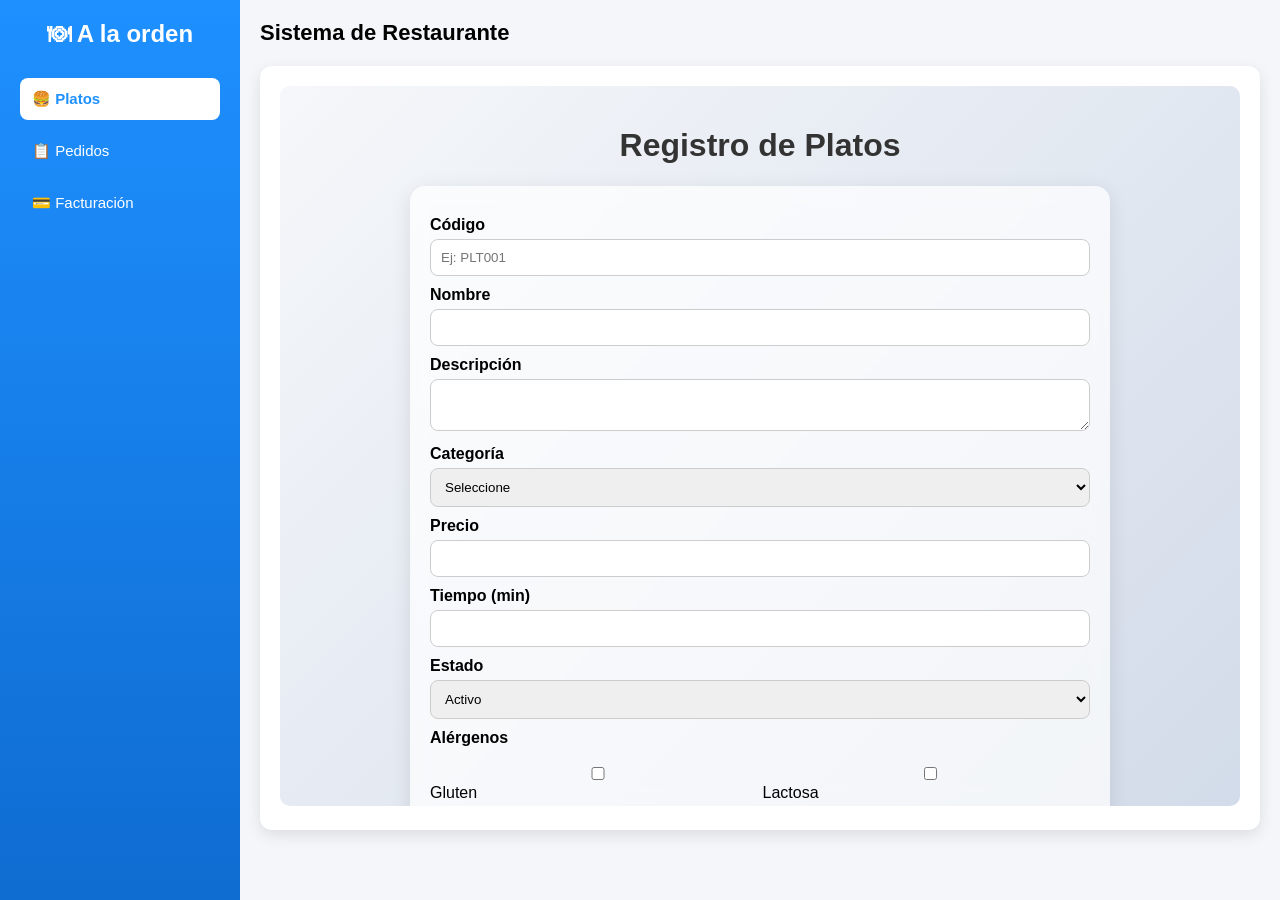
<file: index.html>
<!DOCTYPE html>
<html lang="es">
<head>
    <meta charset="UTF-8">
    <title>A la orden</title>
    <link rel="stylesheet" href="styles.css">
</head>
<body>

<!-- ===== SIDEBAR ===== -->
<div class="sidebar">   
    <h2>🍽 A la orden</h2>

    <button class="activo" onclick="mostrarModulo('mod1', this)">🍔 Platos</button>
    <button onclick="mostrarModulo('mod2', this)">📋 Pedidos</button>
    <button onclick="mostrarModulo('mod4', this)">💳 Facturación</button>
</div>

<!-- ===== CONTENIDO ===== -->
<div class="content">
    <div class="header">Sistema de Restaurante</div>

    <div id="mod1" class="modulo activo">
        <iframe src="modulo1-index.html"></iframe>
    </div>

    <div id="mod2" class="modulo">
        <iframe src="modulo2-index.html"></iframe>
    </div>

    <div id="mod4" class="modulo">
        <iframe src="modulo3-index.html"></iframe>
    </div>
</div>

<script>
function mostrarModulo(id, btn) {
    document.querySelectorAll(".modulo").forEach(m => m.classList.remove("activo"));
    document.getElementById(id).classList.add("activo");

    document.querySelectorAll(".sidebar button").forEach(b => b.classList.remove("activo"));
    btn.classList.add("activo");
}
</script>

</body>
</html>
</file>
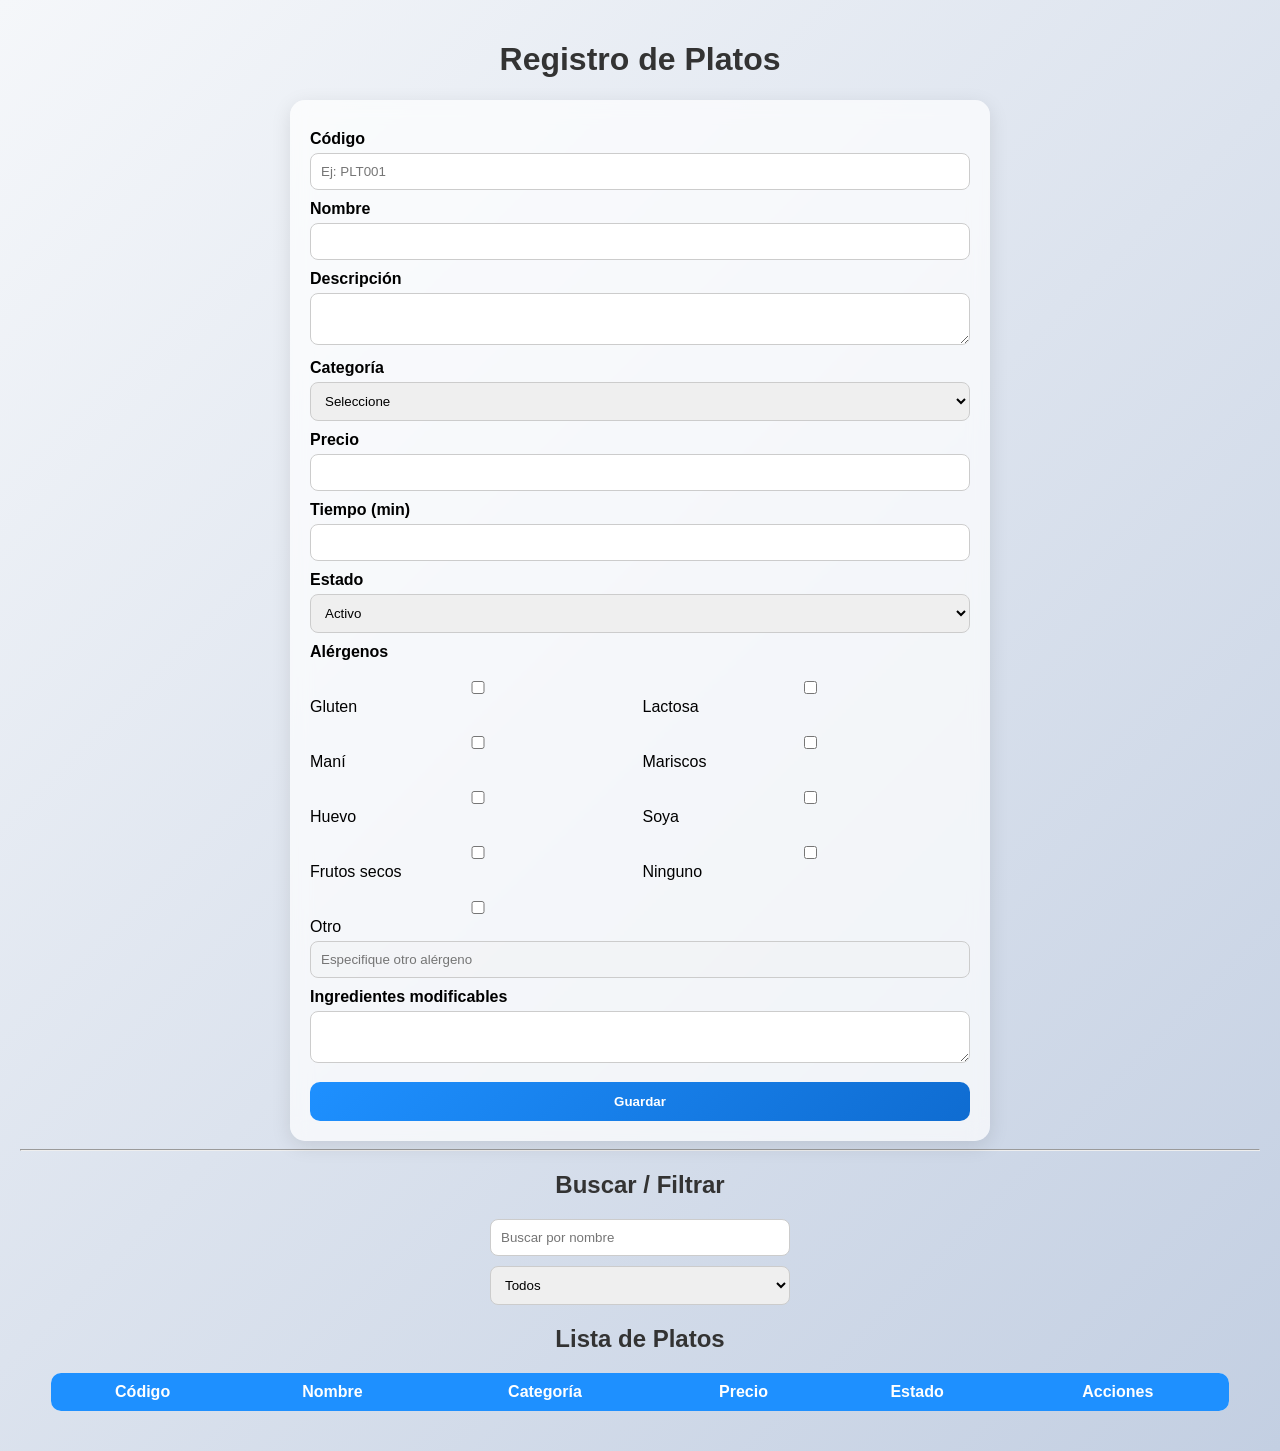
<file: modulo1-index.html>
<!DOCTYPE html>
<html lang="es">
<head>
    <meta charset="UTF-8">
    <title>Módulo 1 - Registro de Platos</title>
    <link rel="stylesheet" href="modulo1-styles.css">
</head>
<body>

<h1>Registro de Platos</h1>

<form id="formPlato">
    <input type="hidden" id="editIndex">

    <label>Código</label>
    <input type="text" id="codigo" placeholder="Ej: PLT001" required>

    <label>Nombre</label>
    <input type="text" id="nombre" required>

    <label>Descripción</label>
    <textarea id="descripcion" maxlength="250" required></textarea>

    <label>Categoría</label>
    <select id="categoria" required>
        <option value="">Seleccione</option>
        <option>Entrada</option>
        <option>Plato fuerte</option> <!-- 🔥 CORREGIDO -->
        <option>Postre</option>
        <option>Bebida</option>
    </select>

    <label>Precio</label>
    <input type="number" id="precio" step="0.01" min="0.01" max="500" required>

    <label>Tiempo (min)</label>
    <input type="number" id="tiempo" min="1" max="120" required>

    <label>Estado</label>
    <select id="estado">
        <option value="Activo">Activo</option>
        <option value="Inactivo">Inactivo</option>
    </select>

    <label>Alérgenos</label>
    <div id="alergenos">
        <label><input type="checkbox" value="Gluten">Gluten</label>
        <label><input type="checkbox" value="Lactosa">Lactosa</label>
        <label><input type="checkbox" value="Maní">Maní</label>
        <label><input type="checkbox" value="Mariscos">Mariscos</label>
        <label><input type="checkbox" value="Huevo">Huevo</label>
        <label><input type="checkbox" value="Soya">Soya</label>
        <label><input type="checkbox" value="Frutos secos">Frutos secos</label>
        <label><input type="checkbox" value="Ninguno">Ninguno</label>
        <label><input type="checkbox" value="Otro" id="checkOtro">Otro</label>
    </div>

    <input type="text" id="otroAlergeno"
    placeholder="Especifique otro alérgeno"
    maxlength="50"
    disabled>

    <label>Ingredientes modificables</label>
    <textarea id="modificables" maxlength="200" required></textarea>

    <button type="submit">Guardar</button>
</form>

<hr>

<h2>Buscar / Filtrar</h2>
<input type="text" id="buscar" placeholder="Buscar por nombre">
<select id="filtroEstado">
    <option value="Todos">Todos</option>
    <option value="Activo">Activo</option>
    <option value="Inactivo">Inactivo</option>
</select>

<h2>Lista de Platos</h2>
<table>
    <thead>
        <tr>
            <th>Código</th>
            <th>Nombre</th>
            <th>Categoría</th>
            <th>Precio</th>
            <th>Estado</th>
            <th>Acciones</th>
        </tr>
    </thead>
    <tbody id="tablaPlatos"></tbody>
</table>

<script src="modulo1-script.js"></script>
</body>
</html>
</file>
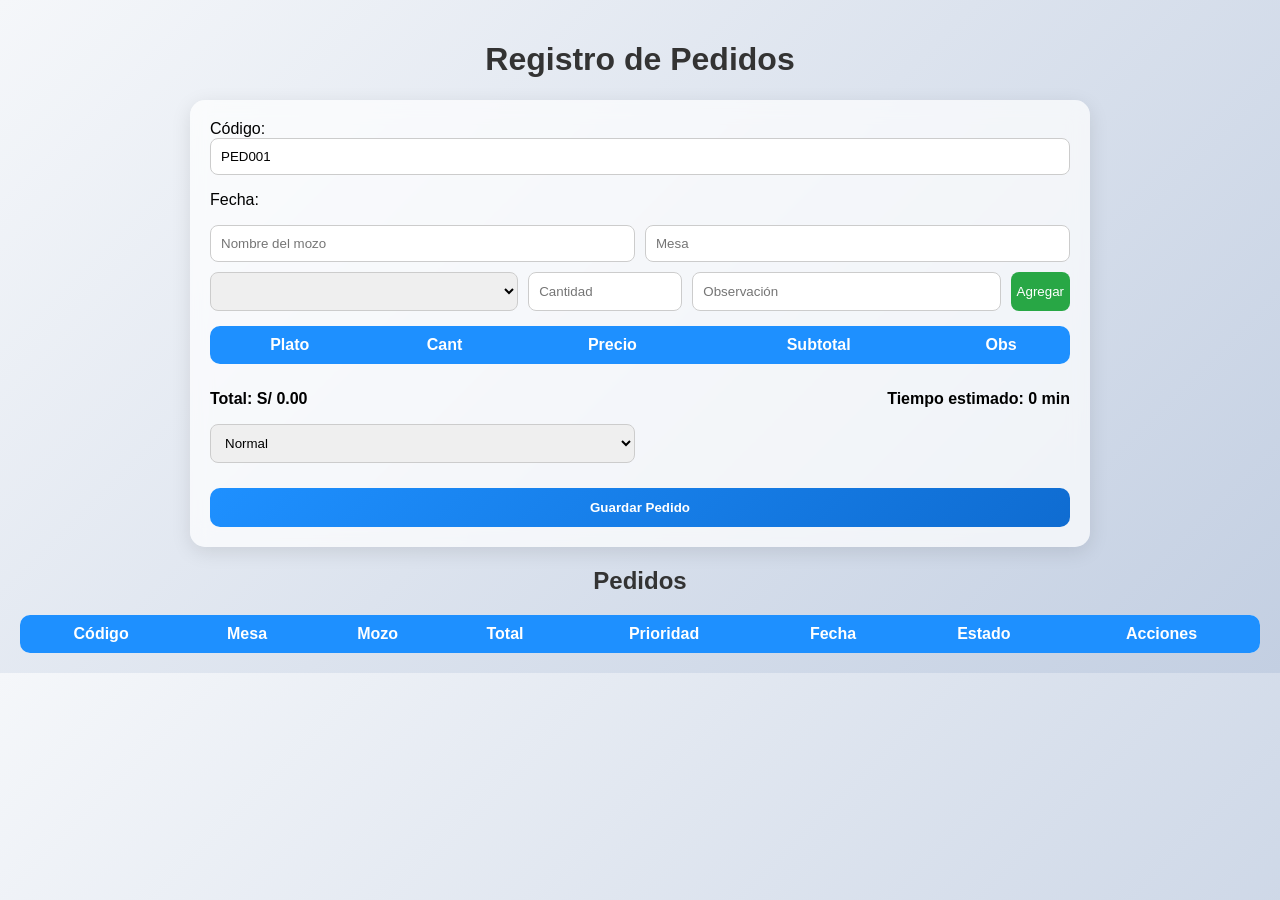
<file: modulo2-index.html>
<!DOCTYPE html>
<html lang="es">
<head>
    <meta charset="UTF-8">
    <title>Módulo 2 - Pedidos</title>
    <link rel="stylesheet" href="modulo2-styles.css">
</head>
<body>

<h1>Registro de Pedidos</h1>

<form id="formPedido">

    <!-- CÓDIGO -->
    <label>Código:</label>
    <input type="text" id="codigoPedido" readonly>

    <!-- FECHA -->
    <p>Fecha: <span id="fechaPedido"></span></p>

    <!-- DATOS -->
    <div class="grid">
        <input type="text" id="mozo" placeholder="Nombre del mozo" required>
        <input type="number" id="mesa" placeholder="Mesa" min="1" max="50" required>
    </div>

    <!-- AGREGAR PLATO -->
    <div class="fila">
        <select id="platoSelect"></select>
        <input type="number" id="cantidad" placeholder="Cantidad" min="1">
        <input type="text" id="obs" placeholder="Observación" maxlength="150">
        <button type="button" onclick="agregarPlato()">Agregar</button>
    </div>

    <!-- DETALLE -->
    <table>
        <thead>
            <tr>
                <th>Plato</th>
                <th>Cant</th>
                <th>Precio</th>
                <th>Subtotal</th>
                <th>Obs</th>
            </tr>
        </thead>
        <tbody id="detalle"></tbody>
    </table>

    <!-- RESUMEN -->
    <div class="resumen">
        <p>Total: <span>S/ <span id="total">0.00</span></span></p>
        <p>Tiempo estimado: <span id="tiempoTotal">0</span> min</p>
    </div>

    <!-- PRIORIDAD -->
    <div class="grid">
        <select id="prioridad">
            <option>Normal</option>
            <option>Alta</option>
            <option>Urgente</option>
        </select>

        <input type="text" id="justificacion"
        placeholder="Justificación (mín. 10 caracteres)"
        style="display:none;">
    </div>

    <button type="submit">Guardar Pedido</button>
</form>

<h2>Pedidos</h2>

<table>
    <thead>
        <tr>
            <th>Código</th>
            <th>Mesa</th>
            <th>Mozo</th>
            <th>Total</th>
            <th>Prioridad</th> <!-- 🔥 NUEVO -->
            <th>Fecha</th>     <!-- 🔥 NUEVO -->
            <th>Estado</th>
            <th>Acciones</th>
        </tr>
    </thead>
    <tbody id="tablaPedidos"></tbody>
</table>

<script src="modulo2-script.js"></script>

</body>
</html>
</file>
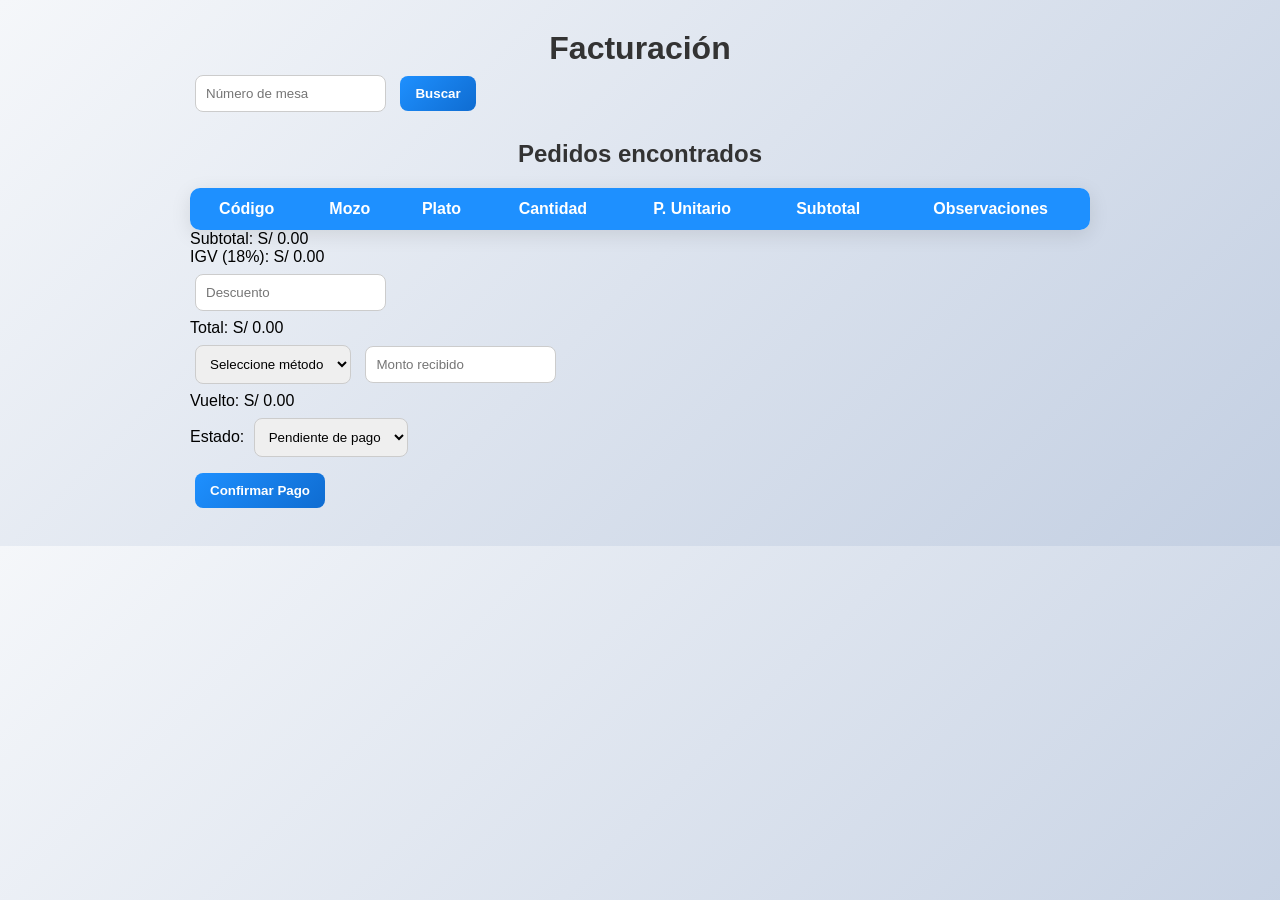
<file: modulo3-index.html>
<!DOCTYPE html>
<html lang="es">
<head>
    <meta charset="UTF-8">
    <title>Facturación</title>
    <link rel="stylesheet" href="modulo3-styles.css">
</head>

<body>

<h1>Facturación</h1>

<form>

<!-- BUSCAR MESA -->
<div class="grid">
    <input type="number" id="mesaBuscar" placeholder="Número de mesa" required>
    <button type="button" onclick="buscarPedidos()">Buscar</button>
</div>

<h2>Pedidos encontrados</h2>

<!-- TABLA COMPLETA -->
<table>
    <thead>
        <tr>
            <th>Código</th>
            <th>Mozo</th>
            <th>Plato</th>
            <th>Cantidad</th>
            <th>P. Unitario</th>
            <th>Subtotal</th>
            <th>Observaciones</th>
        </tr>
    </thead>
    <tbody id="tablaPedidos"></tbody>
</table>

<!-- SUBTOTAL -->
<div class="resumen">
    <span>Subtotal:</span>
    <span>S/ <span id="subtotal">0.00</span></span>
</div>

<!-- IGV -->
<div class="resumen">
    <span>IGV (18%):</span>
    <span>S/ <span id="igv">0.00</span></span>
</div>

<!-- DESCUENTO -->
<div class="grid">
    <input type="number" id="descuento" placeholder="Descuento" min="0">
    <input type="text" id="justDesc" placeholder="Justificación (mín. 10 caracteres)" style="display:none;">
</div>

<!-- TOTAL -->
<div class="resumen">
    <span>Total:</span>
    <span>S/ <span id="total">0.00</span></span>
</div>

<!-- MÉTODO DE PAGO -->
<div class="grid">
    <select id="metodo" required>
        <option value="">Seleccione método</option>
        <option>Efectivo</option>
        <option>Tarjeta</option>
        <option>Yape</option>
        <option>Plin</option>
        <option>Transferencia</option>
    </select>

    <input type="number" id="recibido" placeholder="Monto recibido">
</div>

<!-- VUELTO -->
<div class="resumen">
    <span>Vuelto:</span>
    <span>S/ <span id="vuelto">0.00</span></span>
</div>

<!-- ESTADO -->
<div class="grid">
    <label>Estado:</label>
    <select id="estado">
        <option>Pendiente de pago</option>
        <option>Pagada</option>
        <option>Anulada</option>
    </select>
</div>

<!-- MOTIVO ANULACIÓN -->
<div class="grid">
    <input type="text" id="motivoAnulacion" placeholder="Motivo de anulación" style="display:none;">
</div>

<!-- BOTÓN -->
<button type="button" onclick="confirmarPago()">
    Confirmar Pago
</button>

</form>

<script src="modulo3-script.js"></script>

</body>
</html>
</file>
<file: styles.css>
/* RESET */
* {
    margin: 0;
    padding: 0;
    box-sizing: border-box;
    font-family: 'Segoe UI', sans-serif;
}

/* BODY */
body {
    display: flex;
    height: 100vh;
    background: #f4f6f9;
}

/* ===== SIDEBAR ===== */
.sidebar {
    width: 240px;
    background: linear-gradient(180deg, #1e90ff, #0f6cd1);
    color: white;
    display: flex;
    flex-direction: column;
    padding: 20px;
}

/* LOGO / TÍTULO */
.sidebar h2 {
    text-align: center;
    margin-bottom: 30px;
}

/* BOTONES */
.sidebar button {
    background: transparent;
    border: none;
    color: white;
    padding: 12px;
    text-align: left;
    border-radius: 8px;
    cursor: pointer;
    margin-bottom: 10px;
    transition: 0.3s;
    font-size: 15px;
}

.sidebar button:hover {
    background: rgba(255,255,255,0.2);
}

.sidebar button.activo {
    background: white;
    color: #1e90ff;
    font-weight: bold;
}

/* ===== CONTENIDO ===== */
.content {
    flex: 1;
    padding: 20px;
    overflow-y: auto;
}

/* HEADER */
.header {
    font-size: 22px;
    font-weight: bold;
    margin-bottom: 20px;
}

/* MODULOS */
.modulo {
    display: none;
    background: white;
    padding: 20px;
    border-radius: 12px;
    box-shadow: 0 5px 15px rgba(0,0,0,0.1);
}

.modulo.activo {
    display: block;
}

/* IFRAME */
iframe {
    width: 100%;
    height: 80vh;
    border: none;
    border-radius: 10px;
}

/* RESPONSIVE */
@media (max-width: 768px) {
    .sidebar {
        width: 70px;
    }

    .sidebar h2 {
        display: none;
    }

    .sidebar button {
        text-align: center;
        font-size: 12px;
    }
}
</file>
<file: modulo1-styles.css>
/* RESET */
* {
    box-sizing: border-box;
    font-family: 'Segoe UI', sans-serif;
}

/* FONDO */
body {
    margin: 0;
    padding: 20px;
    background: linear-gradient(135deg, #f5f7fa, #c3cfe2);
}

/* TÍTULOS */
h1, h2 {
    text-align: center;
    color: #333;
}

/* FORMULARIO */
form {
    max-width: 700px;
    margin: auto;
    background: rgba(255, 255, 255, 0.7);
    backdrop-filter: blur(10px);
    padding: 20px;
    border-radius: 15px;
    box-shadow: 0 5px 20px rgba(0,0,0,0.1);
}

/* LABELS */
label {
    font-weight: bold;
    margin-top: 10px;
    display: block;
}

/* INPUTS */
input, select, textarea {
    width: 100%;
    padding: 10px;
    margin-top: 5px;
    border-radius: 8px;
    border: 1px solid #ccc;
    outline: none;
    transition: 0.2s;
}

/* FOCUS */
input:focus, select:focus, textarea:focus {
    border-color: #1e90ff;
    box-shadow: 0 0 5px rgba(30,144,255,0.4);
}

/* BOTÓN */
button {
    margin-top: 15px;
    width: 100%;
    padding: 12px;
    border: none;
    border-radius: 10px;
    background: linear-gradient(135deg, #1e90ff, #0f6cd1);
    color: white;
    font-weight: bold;
    cursor: pointer;
    transition: 0.3s;
}

button:hover {
    transform: scale(1.03);
    background: linear-gradient(135deg, #0f6cd1, #0a4ea3);
}

/* ALÉRGENOS */
#alergenos {
    display: grid;
    grid-template-columns: repeat(2, 1fr);
    gap: 5px;
    margin-top: 5px;
}

#alergenos label {
    font-weight: normal;
}

/* BUSCADOR */
#buscar, #filtroEstado {
    max-width: 300px;
    margin: 10px auto;
    display: block;
}

/* TABLA */
table {
    width: 95%;
    margin: 20px auto;
    border-collapse: collapse;
    background: white;
    border-radius: 10px;
    overflow: hidden;
}

/* ENCABEZADO */
thead {
    background: #1e90ff;
    color: white;
}

th, td {
    padding: 10px;
    text-align: center;
}

/* FILAS */
tbody tr:nth-child(even) {
    background: #f2f2f2;
}

tbody tr:hover {
    background: #e6f0ff;
}

/* BOTONES ACCIONES */
td button {
    padding: 5px 10px;
    margin: 2px;
    border-radius: 6px;
    border: none;
    cursor: pointer;
    font-size: 12px;
}

/* COLORES */
td button:nth-child(1) {
    background: #ffc107;
    color: black;
}

td button:nth-child(2) {
    background: #dc3545;
    color: white;
}

td button:nth-child(3) {
    background: #28a745;
    color: white;
}

/* RESPONSIVE */
@media (max-width: 600px) {
    #alergenos {
        grid-template-columns: 1fr;
    }
}
</file>
<file: modulo2-styles.css>
* {
    box-sizing: border-box;
    font-family: 'Segoe UI', sans-serif;
}

body {
    margin: 0;
    padding: 20px;
    background: linear-gradient(135deg, #f5f7fa, #c3cfe2);
}

h1, h2 {
    text-align: center;
    color: #333;
}

/* FORM */
form {
    max-width: 900px;
    margin: auto;
    background: rgba(255,255,255,0.7);
    backdrop-filter: blur(10px);
    padding: 20px;
    border-radius: 15px;
    box-shadow: 0 5px 20px rgba(0,0,0,0.1);
}

/* INPUTS */
input, select {
    padding: 10px;
    border-radius: 8px;
    border: 1px solid #ccc;
    width: 100%;
}

input:focus, select:focus {
    border-color: #1e90ff;
    box-shadow: 0 0 5px rgba(30,144,255,0.4);
}

/* GRID */
.grid {
    display: grid;
    grid-template-columns: 1fr 1fr;
    gap: 10px;
    margin-bottom: 10px;
}

/* FILA PLATO */
.fila {
    display: grid;
    grid-template-columns: 2fr 1fr 2fr auto;
    gap: 10px;
    margin-bottom: 10px;
}

.fila button {
    background: #28a745;
    color: white;
    border: none;
    border-radius: 8px;
    cursor: pointer;
}

/* TABLA */
table {
    width: 100%;
    border-collapse: collapse;
    margin-top: 15px;
    background: white;
    border-radius: 10px;
    overflow: hidden;
}

thead {
    background: #1e90ff;
    color: white;
}

th, td {
    padding: 10px;
    text-align: center;
}

tbody tr:nth-child(even) {
    background: #f2f2f2;
}

/* RESUMEN */
.resumen {
    display: flex;
    justify-content: space-between;
    margin-top: 10px;
    font-weight: bold;
}

/* BOTÓN */
button[type="submit"] {
    margin-top: 15px;
    width: 100%;
    padding: 12px;
    border: none;
    border-radius: 10px;
    background: linear-gradient(135deg, #1e90ff, #0f6cd1);
    color: white;
    font-weight: bold;
    cursor: pointer;
}

/* ACCIONES */
td button {
    padding: 5px 8px;
    border: none;
    border-radius: 5px;
    margin: 2px;
    cursor: pointer;
}

td button:nth-child(1) { background: #ffc107; }
td button:nth-child(2) { background: #28a745; color:white;}
td button:nth-child(3) { background: #dc3545; color:white;}
</file>
<file: modulo3-styles.css>
/* RESET */
* {
    box-sizing: border-box;
    font-family: 'Segoe UI', Arial, sans-serif;
}

/* BODY */
body {
    margin: 0;
    padding: 30px;
    background: linear-gradient(135deg, #f5f7fa, #c3cfe2);
}

/* TITULOS */
h1, h2 {
    text-align: center;
    color: #333;
}

/* CONTENEDOR */
form, body > * {
    max-width: 900px;
    margin: auto;
}

/* INPUTS */
input, select {
    padding: 10px;
    border-radius: 8px;
    border: 1px solid #ccc;
    transition: 0.3s;
    width: auto;
}

input:focus, select:focus {
    border-color: #1e90ff;
    box-shadow: 0 0 6px rgba(30,144,255,0.4);
    outline: none;
}

/* BOTONES */
button {
    padding: 10px 15px;
    border: none;
    border-radius: 8px;
    background: linear-gradient(135deg, #1e90ff, #0f6cd1);
    color: white;
    cursor: pointer;
    font-weight: bold;
    transition: 0.3s;
}

button:hover {
    transform: translateY(-2px);
    box-shadow: 0 4px 10px rgba(0,0,0,0.2);
}

/* TABLA */
table {
    width: 100%;
    border-collapse: collapse;
    margin-top: 15px;
    background: white;
    border-radius: 10px;
    overflow: hidden;
    box-shadow: 0 5px 20px rgba(0,0,0,0.1);
}

thead {
    background: #1e90ff;
    color: white;
}

th, td {
    padding: 12px;
    text-align: center;
}

tbody tr:nth-child(even) {
    background: #f2f2f2;
}

tbody tr:hover {
    background: #eaf4ff;
}

/* RESUMEN */
p {
    font-size: 18px;
    font-weight: bold;
}

/* SEPARACIÓN */
input, select, button {
    margin: 8px 5px;
}
</file>
